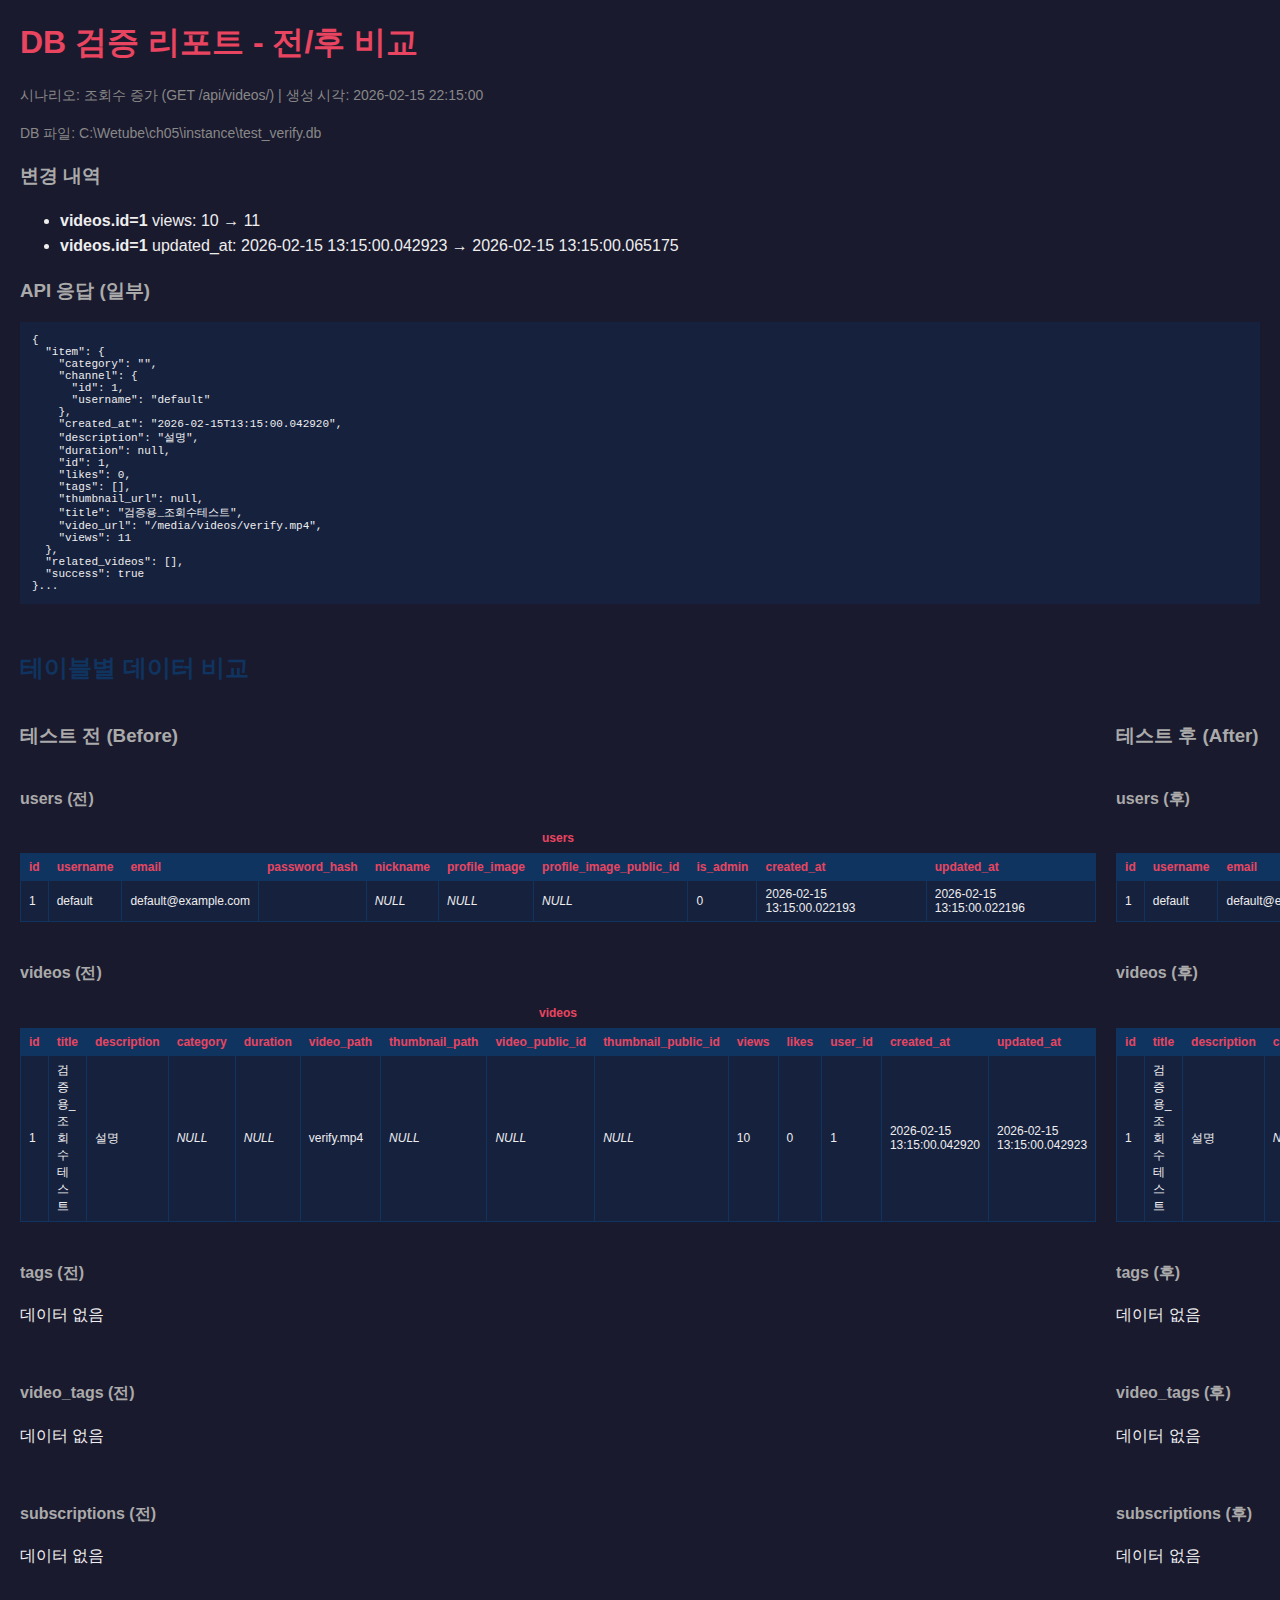
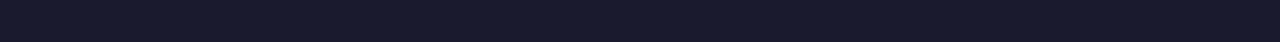
<file: instance/db_verify_report.html>
<!DOCTYPE html>
<html lang="ko">
<head>
  <meta charset="UTF-8">
  <title>DB 검증 - 전/후 비교</title>
  <style>
    body { font-family: 'Malgun Gothic', sans-serif; margin: 20px; background: #1a1a2e; color: #eee; }
    h1 { color: #e94560; }
    h2 { color: #0f3460; margin-top: 2em; }
    h3, h4 { color: #aaa; }
    .grid { display: grid; grid-template-columns: 1fr 1fr; gap: 20px; }
    .table-wrap { overflow-x: auto; margin-bottom: 20px; }
    table { border-collapse: collapse; width: 100%; font-size: 12px; background: #16213e; }
    th, td { border: 1px solid #0f3460; padding: 6px 8px; text-align: left; }
    th { background: #0f3460; color: #e94560; }
    tr:nth-child(even) { background: #1a1a2e; }
    .highlight { background: #e94560 !important; color: #fff; }
    caption { font-weight: bold; margin-bottom: 8px; color: #e94560; }
    pre { background: #16213e; padding: 12px; overflow-x: auto; font-size: 11px; }
    .meta { color: #888; font-size: 14px; margin-bottom: 20px; }
    ul { line-height: 1.6; }
  </style>
</head>
<body>
  <h1>DB 검증 리포트 - 전/후 비교</h1>
  <p class="meta">시나리오: 조회수 증가 (GET /api/videos/<id>) | 생성 시각: 2026-02-15 22:15:00</p>
  <p class="meta">DB 파일: C:\Wetube\ch05\instance\test_verify.db</p>

  <h3>변경 내역</h3><ul><li><strong>videos.id=1</strong> views: 10 → 11</li><li><strong>videos.id=1</strong> updated_at: 2026-02-15 13:15:00.042923 → 2026-02-15 13:15:00.065175</li></ul>
  <h3>API 응답 (일부)</h3><pre>{
  "item": {
    "category": "",
    "channel": {
      "id": 1,
      "username": "default"
    },
    "created_at": "2026-02-15T13:15:00.042920",
    "description": "설명",
    "duration": null,
    "id": 1,
    "likes": 0,
    "tags": [],
    "thumbnail_url": null,
    "title": "검증용_조회수테스트",
    "video_url": "/media/videos/verify.mp4",
    "views": 11
  },
  "related_videos": [],
  "success": true
}...</pre>

  <h2>테이블별 데이터 비교</h2>
  <div class="grid">
    <div>
      <h3>테스트 전 (Before)</h3>
      <div class="table-wrap"><h4>users (전)</h4><table><caption>users</caption><thead><tr><th>id</th><th>username</th><th>email</th><th>password_hash</th><th>nickname</th><th>profile_image</th><th>profile_image_public_id</th><th>is_admin</th><th>created_at</th><th>updated_at</th></tr></thead><tbody><tr><td>1</td><td>default</td><td>default@example.com</td><td></td><td><em>NULL</em></td><td><em>NULL</em></td><td><em>NULL</em></td><td>0</td><td>2026-02-15 13:15:00.022193</td><td>2026-02-15 13:15:00.022196</td></tr></tbody></table></div><div class="table-wrap"><h4>videos (전)</h4><table><caption>videos</caption><thead><tr><th>id</th><th>title</th><th>description</th><th>category</th><th>duration</th><th>video_path</th><th>thumbnail_path</th><th>video_public_id</th><th>thumbnail_public_id</th><th>views</th><th>likes</th><th>user_id</th><th>created_at</th><th>updated_at</th></tr></thead><tbody><tr><td>1</td><td>검증용_조회수테스트</td><td>설명</td><td><em>NULL</em></td><td><em>NULL</em></td><td>verify.mp4</td><td><em>NULL</em></td><td><em>NULL</em></td><td><em>NULL</em></td><td>10</td><td>0</td><td>1</td><td>2026-02-15 13:15:00.042920</td><td>2026-02-15 13:15:00.042923</td></tr></tbody></table></div><div class="table-wrap"><h4>tags (전)</h4><p>데이터 없음</p></div><div class="table-wrap"><h4>video_tags (전)</h4><p>데이터 없음</p></div><div class="table-wrap"><h4>subscriptions (전)</h4><p>데이터 없음</p></div>
    </div>
    <div>
      <h3>테스트 후 (After)</h3>
      <div class="table-wrap"><h4>users (후)</h4><table><caption>users</caption><thead><tr><th>id</th><th>username</th><th>email</th><th>password_hash</th><th>nickname</th><th>profile_image</th><th>profile_image_public_id</th><th>is_admin</th><th>created_at</th><th>updated_at</th></tr></thead><tbody><tr><td>1</td><td>default</td><td>default@example.com</td><td></td><td><em>NULL</em></td><td><em>NULL</em></td><td><em>NULL</em></td><td>0</td><td>2026-02-15 13:15:00.022193</td><td>2026-02-15 13:15:00.022196</td></tr></tbody></table></div><div class="table-wrap"><h4>videos (후)</h4><table><caption>videos</caption><thead><tr><th>id</th><th>title</th><th>description</th><th>category</th><th>duration</th><th>video_path</th><th>thumbnail_path</th><th>video_public_id</th><th>thumbnail_public_id</th><th>views</th><th>likes</th><th>user_id</th><th>created_at</th><th>updated_at</th></tr></thead><tbody><tr><td>1</td><td>검증용_조회수테스트</td><td>설명</td><td><em>NULL</em></td><td><em>NULL</em></td><td>verify.mp4</td><td><em>NULL</em></td><td><em>NULL</em></td><td><em>NULL</em></td><td>11</td><td>0</td><td>1</td><td>2026-02-15 13:15:00.042920</td><td>2026-02-15 13:15:00.065175</td></tr></tbody></table></div><div class="table-wrap"><h4>tags (후)</h4><p>데이터 없음</p></div><div class="table-wrap"><h4>video_tags (후)</h4><p>데이터 없음</p></div><div class="table-wrap"><h4>subscriptions (후)</h4><p>데이터 없음</p></div>
    </div>
  </div>
</body>
</html>
</file>
